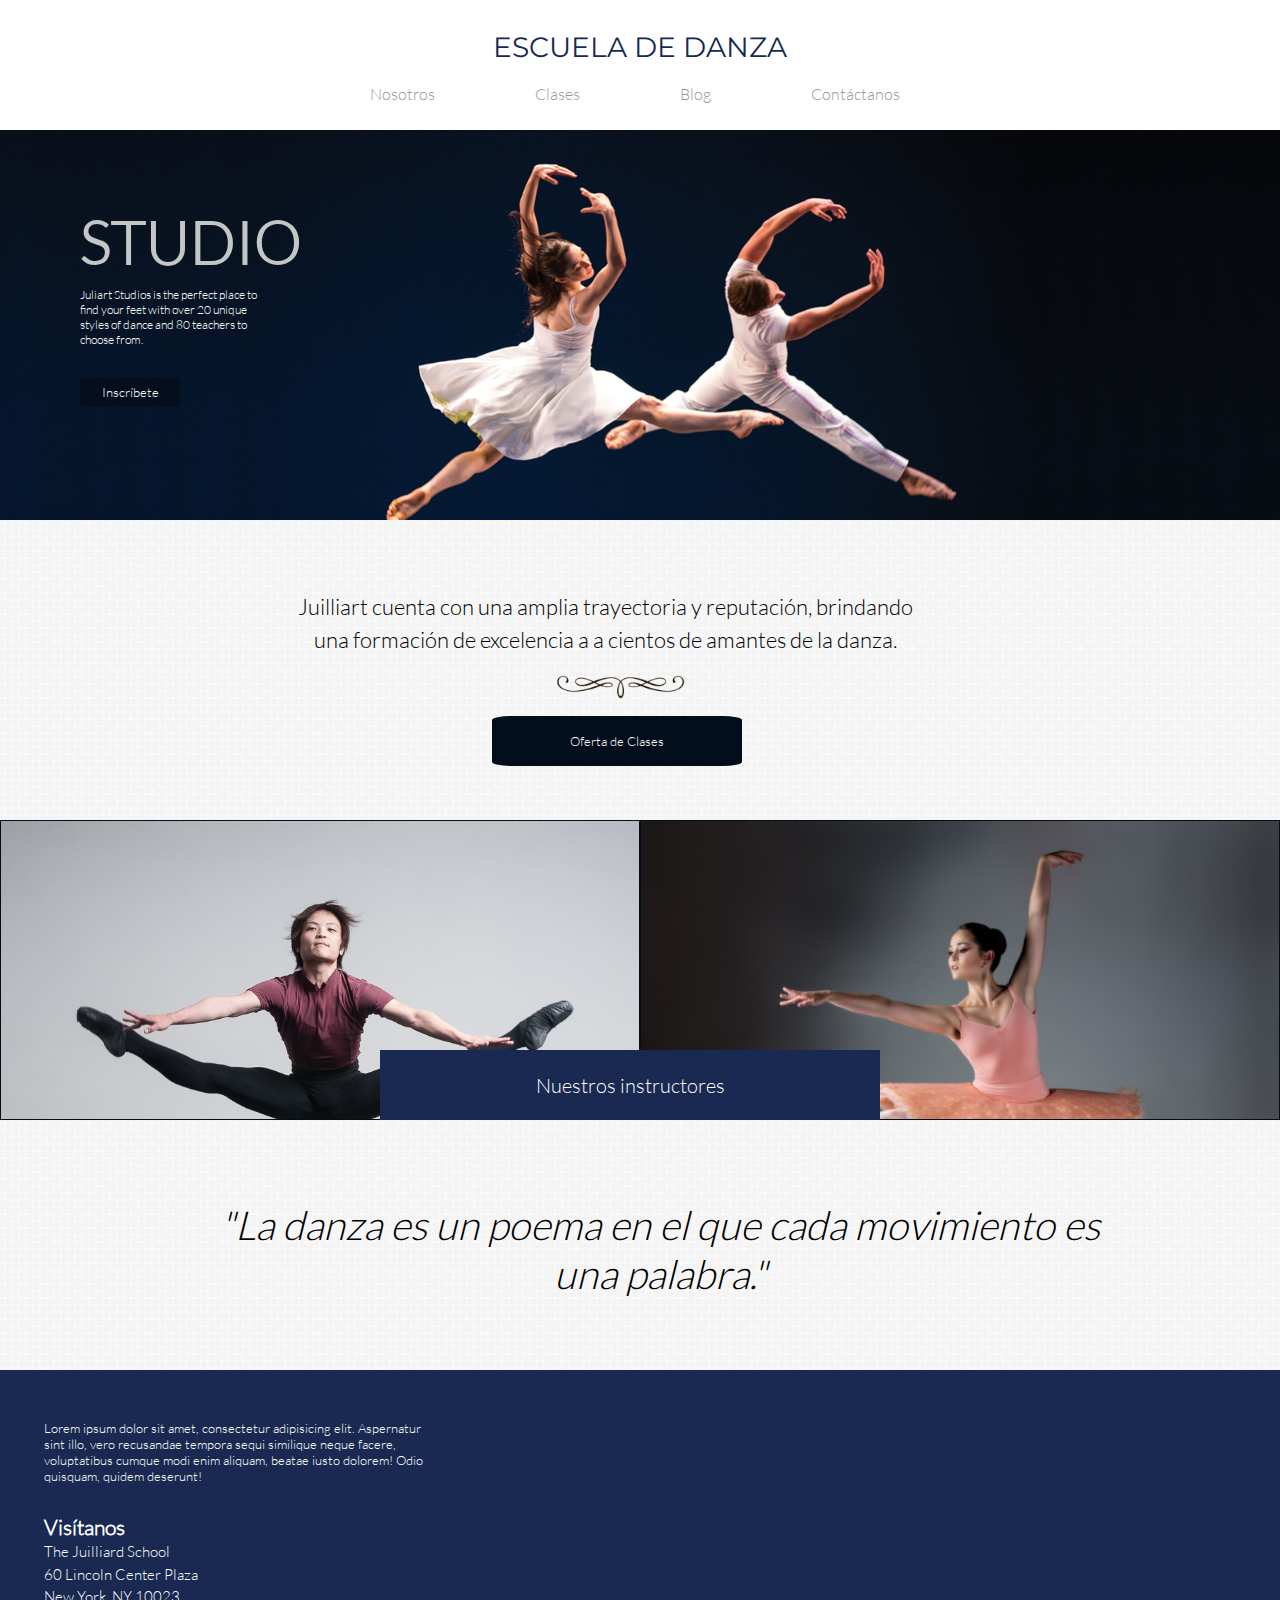
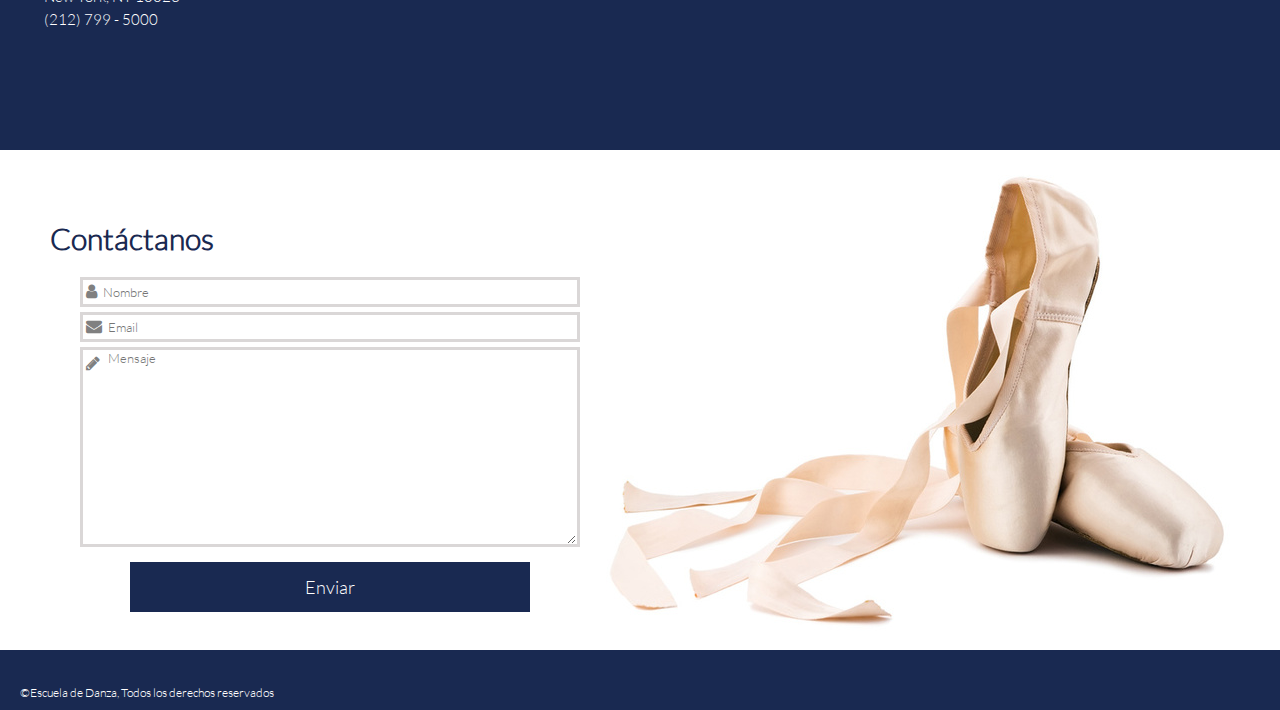
<file: index.html>
<!DOCTYPE html>
<html>
<head>
	<meta charset="UTF-8">
	<title>Escuela de Danza</title>
	<link rel='stylesheet' type='text/css' href='http://fonts.googleapis.com/css?family=Montserrat:400,700'>
	<link rel="stylesheet" type="text/css" href="css/grid-system.css">
	<link rel="stylesheet" type="text/css" href="css/utilities.css">
	<link rel="stylesheet" type="text/css" href="css/common.css">
	<link rel="stylesheet" type="text/css" href="css/main.css">
	<link rel="stylesheet" href="https://maxcdn.bootstrapcdn.com/font-awesome/4.5.0/css/font-awesome.min.css">

</head>
<body>
	<header>
		<div class="container-fluid">
			<p>ESCUELA DE DANZA</p>
			<nav>
				<ul>
					<li><a href="nosotros.html">Nosotros</a></li>
					<li><a href="clases.html">Clases</a></li>
					<li><a href="blog.html">Blog</a></li>
					<li><a href="">Contáctanos</a></li>
				</ul>
			</nav>
		</div>
	</header>
	<section class="primera">
		<div class="container-fluid">
			<div class="danza">
				<div class="texto">
					<p class="titulo">STUDIO</p>
					<p class="info">	Juliart Studios is the perfect place to find your feet with over 20 unique styles of dance and 80 teachers to choose from.</p>
					<button class="insc"><a href="clases.html"><p>Inscríbete</p></a></button>
		
				</div>
			</div>
		</div>
	</section>
	<section class="segunda">
		<div class="container-fluid">
			<div class="caja1">
				<p>Juilliart cuenta con una amplia trayectoria y reputación, brindando una formación de excelencia a a cientos de amantes de la danza.</p>
				<img src="img/decoration_1.png">
				<button class="boton2">
				<a href="">Oferta de Clases</a>
				</button>
			</div>
		</div>
	</section>
	<section class="tercera">
		<div class="container-fluid">
			<div class="col-6">
				<div class="imagen1">
				</div>
			</div>
			<div class="col-6">
				<div class="imagen2">
				</div>
			</div>
			<button class="boton3">
				<a href="">Nuestros instructores</a>
			</button>
		</div>
	</section>
	<section class="cuarta">
		<div class="container-fluid">
			<div class="frase1">
				<p><i>"La danza es un poema en el que cada movimiento es una palabra."</p>
			</div>
		</div>
	</section>
	<section class="quinta">
		<div class="container-fluid">
			<div class="ubicacion">
				<div class="col-6">
					<p> Lorem ipsum dolor sit amet, consectetur adipisicing elit. Aspernatur sint illo, vero recusandae tempora sequi similique neque facere, voluptatibus cumque modi enim aliquam, beatae iusto dolorem! Odio quisquam, quidem deserunt!</p>
					<ul>
						<li><h3>Visítanos</h3></li>
						<li>The Juilliard School</li>
						<li>60 Lincoln Center Plaza</li>
						<li>New York, NY 10023</li>
						<li>(212) 799 - 5000</li>
					</ul>
				</div>
				<div class="col-6">
					<iframe src="https://www.google.com/maps/embed?pb=!1m14!1m8!1m3!1d12085.865746194442!2d-73.9828286!3d40.7737587!3m2!1i1024!2i768!4f13.1!3m3!1m2!1s0x0%3A0xf876ccebba645bff!2sEscuela+Juilliard!5e0!3m2!1ses-419!2spe!4v1454088669685" width="450" height="300" frameborder="0" style="border:0" allowfullscreen></iframe>
				</div>
			</div>
		</div>
	</section>
	<section class="sexta">
		<div class="container-fluid">
			<div class="ultima">
			<p class="contact">Contáctanos</p>
			<form action="">
			<p class="nombre">
				<i class="fa fa-user"></i>
				<input type="text" placeholder="Nombre"name=" buscar" />
			</p>
			<p class="direccion">
				<i class="fa fa-envelope"></i>
				<input type="text" placeholder="Email"name=" buscar" />
			</p>
			<p class="mensaje">
				<i class="fa fa-pencil"></i>
				<textarea name="" id="" cols="30" rows="10"placeholder="Mensaje"></textarea>
			</p>
			</form>
			<button class="enviar">
				<a href="">Enviar</a>
			</button>
			</div>
		</div>
	</section>
	<footer>
		<div class="text-white">
			<p>&copy;Escuela de Danza, Todos los derechos reservados</p>
		</div>
	</footer>
</body>
</html>
</file>
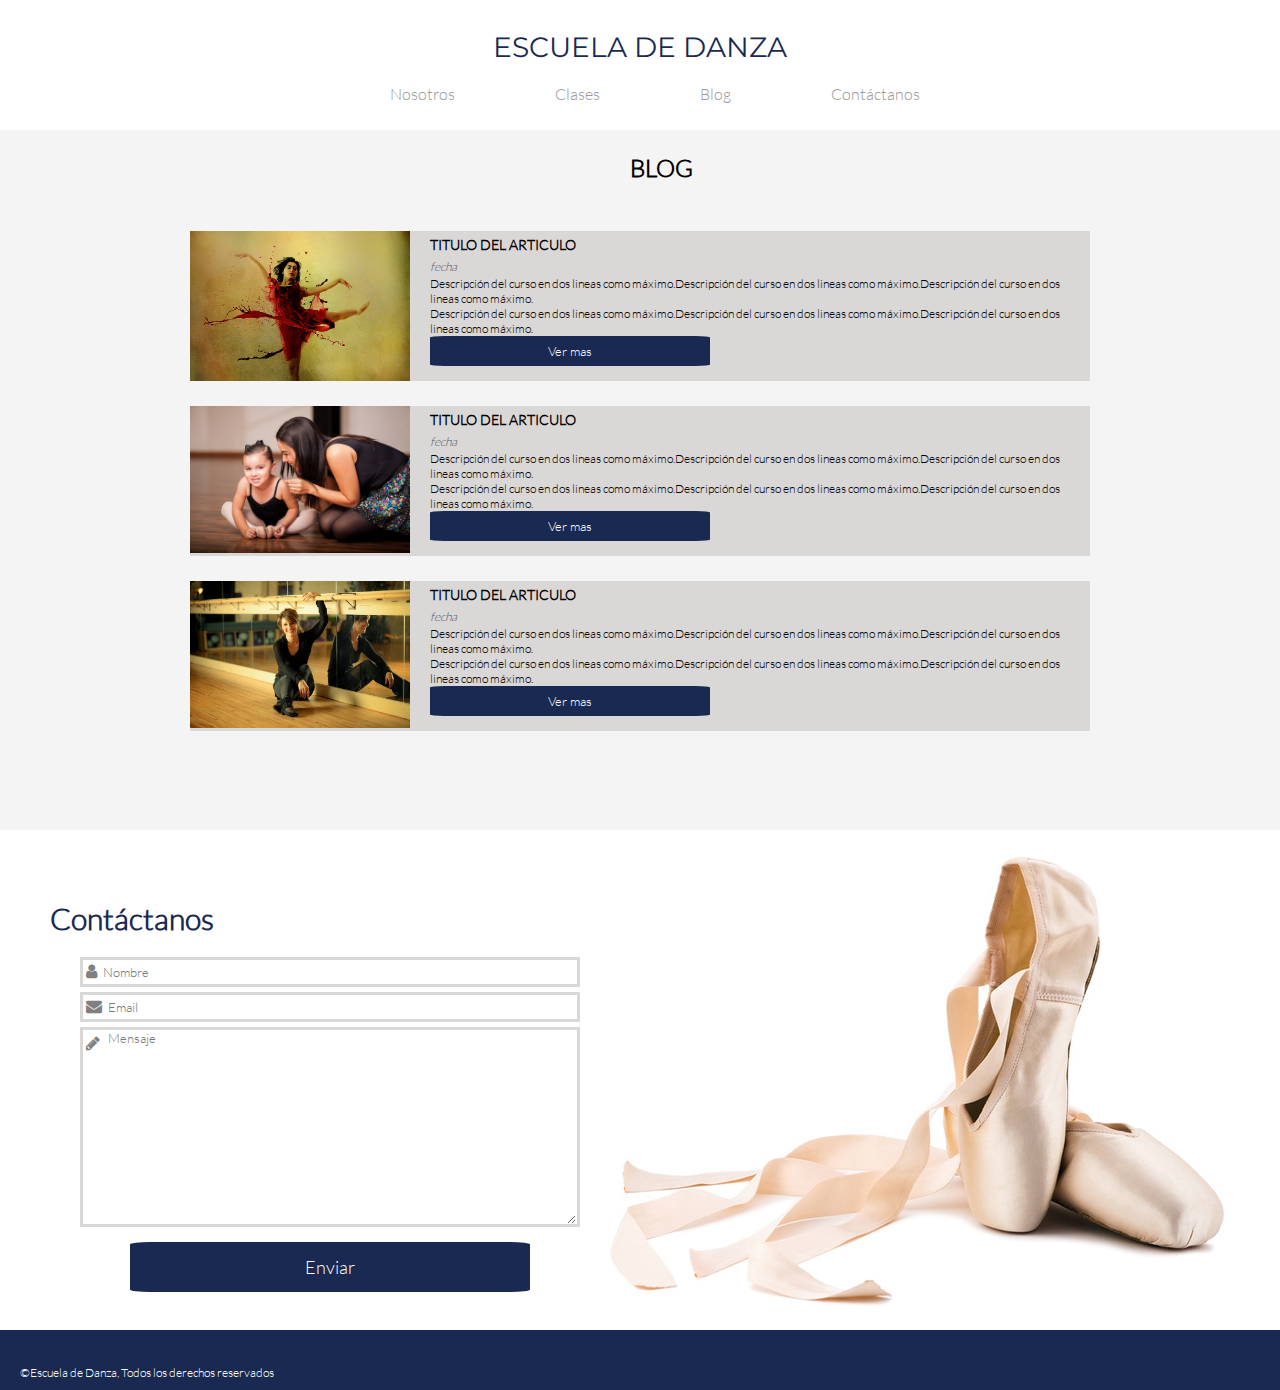
<file: blog.html>
<!DOCTYPE html>
<html>
<head>
	<meta charset="UTF-8">
	<title>Escuela de Danza</title>
	<link rel='stylesheet' type='text/css' href='http://fonts.googleapis.com/css?family=Montserrat:400,700'>
	<link rel="stylesheet" type="text/css" href="css/grid-system.css">
	<link rel="stylesheet" type="text/css" href="css/utilities.css">
	<link rel="stylesheet" type="text/css" href="css/common.css">
	<link rel="stylesheet" type="text/css" href="css/blog.css">
	<link rel="stylesheet" type="text/css" href="css/common.css">
	<link rel="stylesheet" href="https://maxcdn.bootstrapcdn.com/font-awesome/4.5.0/css/font-awesome.min.css">
</head>
<body>
	<header>
		<div class="container-fluid">
			<p>ESCUELA DE DANZA</p>
			<nav>
				<ul>
					<li><a href="nosotros.html">Nosotros</a></li>
					<li><a href="clases.html">Clases</a></li>
					<li><a href="blog.html">Blog</a></li>
					<li><a href="">Contáctanos</a></li>
				</ul>
			</nav>
		</div>
	</header>
	<section class="primera bg-gray">
		<div class="container-fluid">
			<p class="titulo2 lh">BLOG</p>
			<div class="col-12">
				<div class="uno">
					<img src="img/blog1.jpg">
					<h1>TITULO DEL ARTICULO</h1>
					<p class="text-gray lh">fecha</p>
					<p class="textillo">Descripción del curso en dos lineas como máximo.Descripción del curso en dos lineas como máximo.Descripción del curso en dos lineas como máximo.</p>
					<p class="textillo">Descripción del curso en dos lineas como máximo.Descripción del curso en dos lineas como máximo.Descripción del curso en dos lineas como máximo.</p>
					<button><p>Ver mas</p></button>
				</div>
				<div class="uno">
					<img src="img/profesor_5jpg.jpg">
					<h1>TITULO DEL ARTICULO</h1>
					<p class="text-gray lh">fecha</p>
					<p class="textillo">Descripción del curso en dos lineas como máximo.Descripción del curso en dos lineas como máximo.Descripción del curso en dos lineas como máximo.</p>
					<p class="textillo">Descripción del curso en dos lineas como máximo.Descripción del curso en dos lineas como máximo.Descripción del curso en dos lineas como máximo.</p>
					<button><p>Ver mas</p></button>
				</div>
				<div class="uno">
					<img src="img/instructor_1.jpg">
					<h1>TITULO DEL ARTICULO</h1>
					<p class="text-gray lh">fecha</p>
					<p class="textillo">Descripción del curso en dos lineas como máximo.Descripción del curso en dos lineas como máximo.Descripción del curso en dos lineas como máximo.</p>
					<p class="textillo">Descripción del curso en dos lineas como máximo.Descripción del curso en dos lineas como máximo.Descripción del curso en dos lineas como máximo.</p>
					<button><p>Ver mas</p></button>
				</div>
			</div>
		</div>
	</section>
	<section class="sexta">
		<div class="container-fluid">
			<div class="ultima">
			<p class="contact">Contáctanos</p>
			<form action="">
			<p class="nombre">
				<i class="fa fa-user"></i>
				<input type="text" placeholder="Nombre"name=" buscar" />
			</p>
			<p class="direccion">
				<i class="fa fa-envelope"></i>
				<input type="text" placeholder="Email"name=" buscar" />
			</p>
			<p class="mensaje">
				<i class="fa fa-pencil"></i>
				<textarea name="" id="" cols="30" rows="10"placeholder="Mensaje"></textarea>
			</p>
			</form>
			<button class="enviar">
				<a href="">Enviar</a>
			</button>
			</div>
		</div>
	</section>
	<footer>
		<div class="text-white">
			<p>&copy;Escuela de Danza, Todos los derechos reservados</p>
		</div>
	</footer>
</body>
</html>
</file>
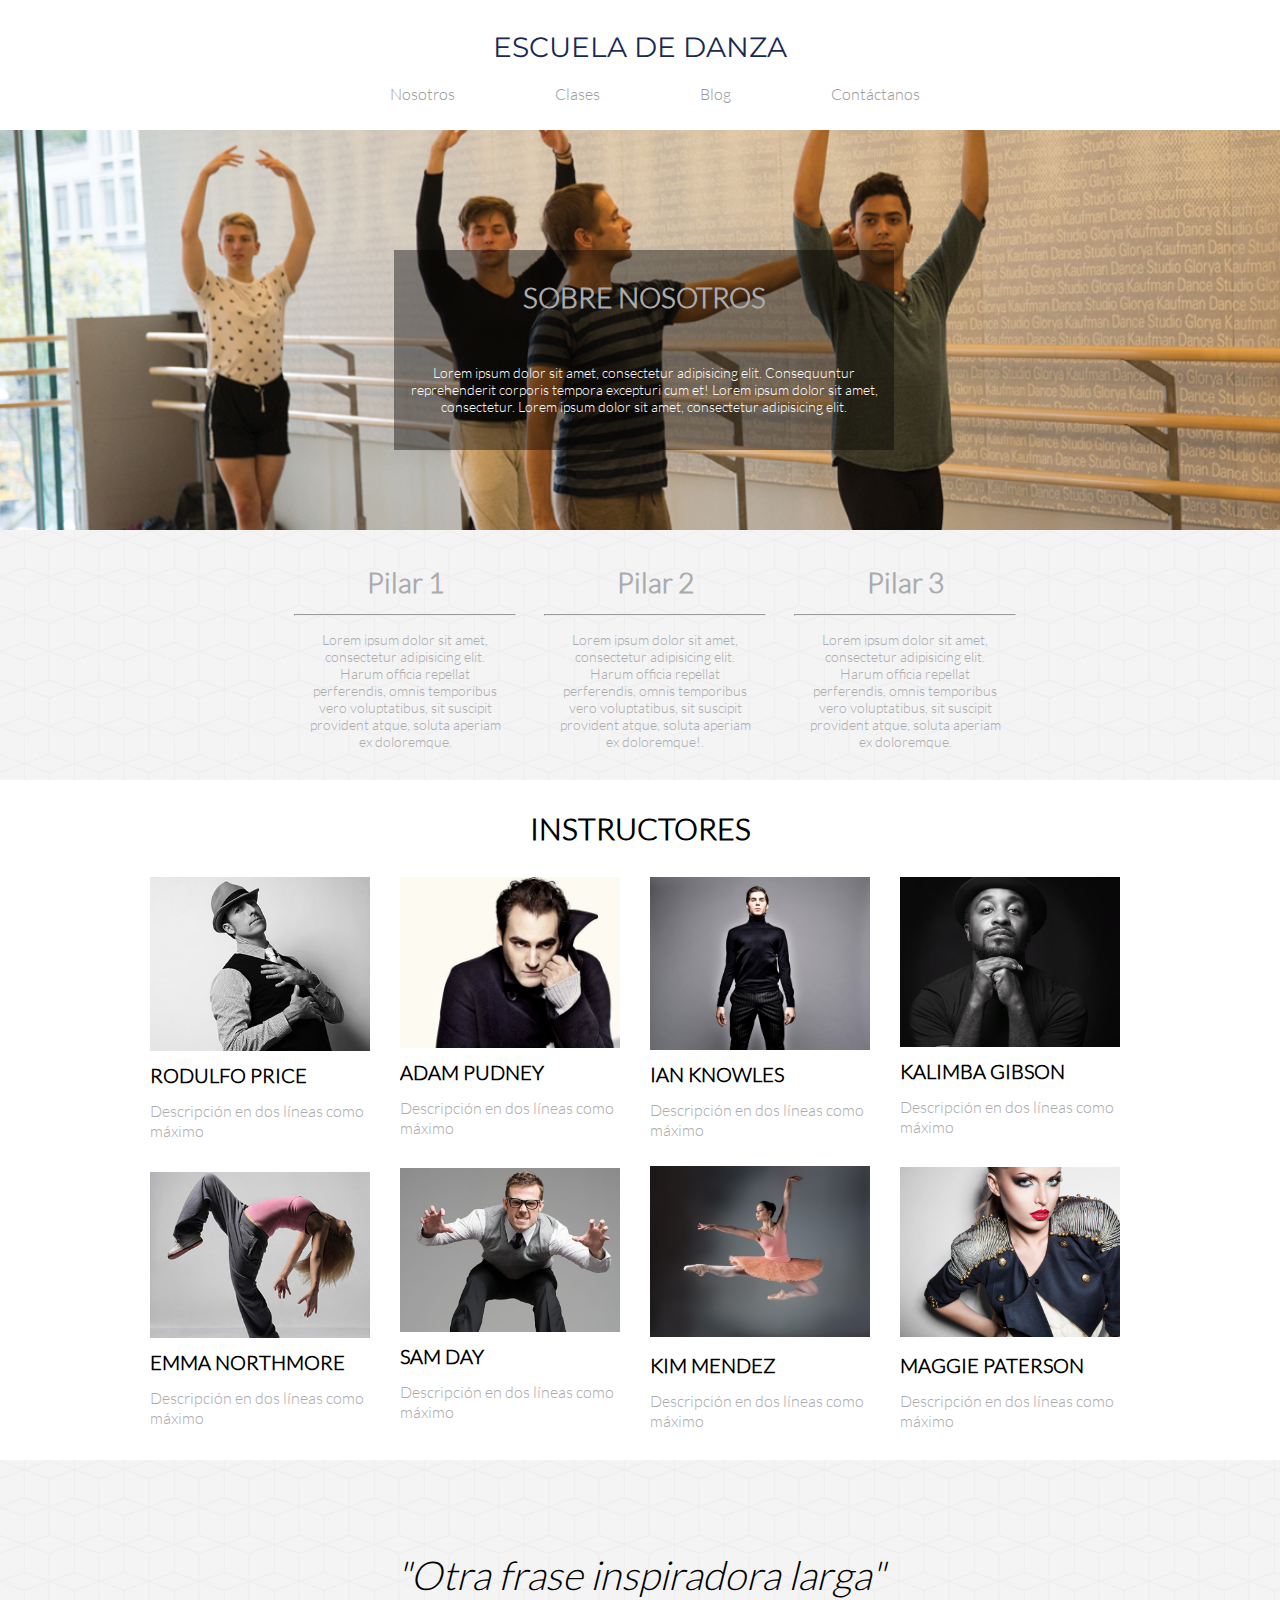
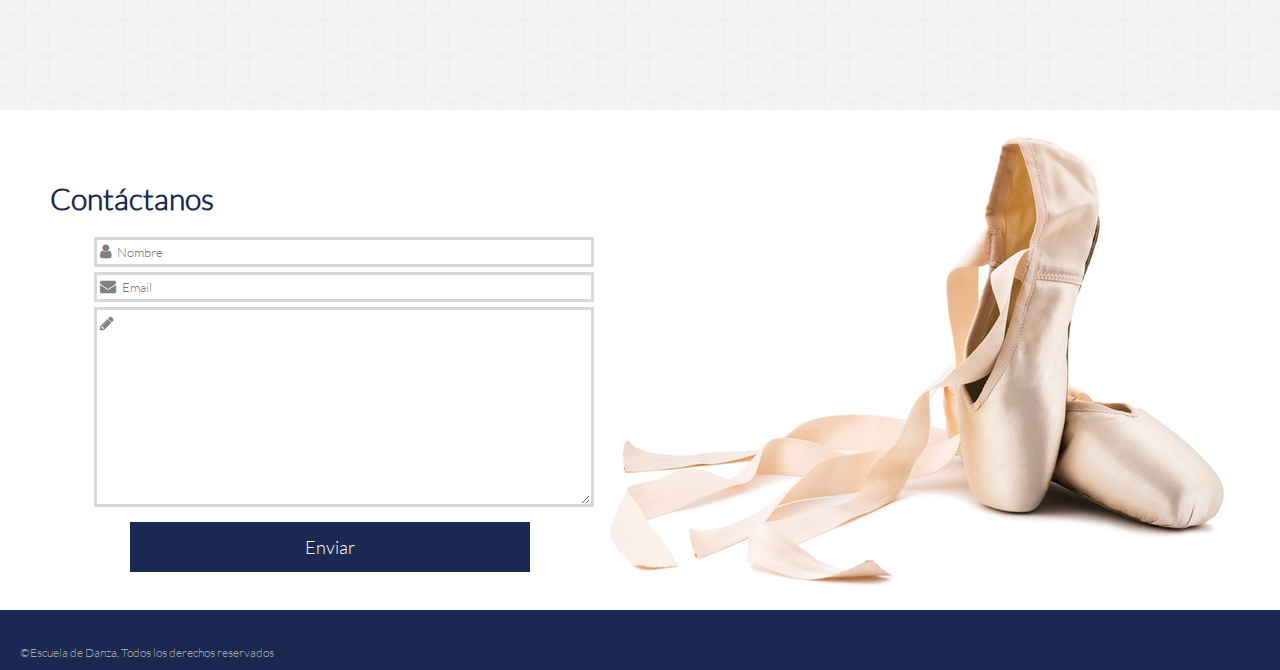
<file: nosotros.html>
<!DOCTYPE html>
<html>
<head>
	<meta charset="UTF-8">
	<title>Escuela de Danza</title>
	<link rel='stylesheet' type='text/css' href='http://fonts.googleapis.com/css?family=Montserrat:400,700'>
	<link rel="stylesheet" type="text/css" href="css/grid-system.css">
	<link rel="stylesheet" type="text/css" href="css/utilities.css">
	<link rel="stylesheet" type="text/css" href="css/common.css">
	<link rel="stylesheet" type="text/css" href="css/nosotros.css">
	<link rel="stylesheet" type="text/css" href="css/common.css">
	<link rel="stylesheet" href="https://maxcdn.bootstrapcdn.com/font-awesome/4.5.0/css/font-awesome.min.css">
</head>
<body>
	<header>
		<div class="container-fluid">
			<p>ESCUELA DE DANZA</p>
			<nav>
				<ul>
					<li><a href="nosotros.html">Nosotros</a></li>
					<li><a href="clases.html">Clases</a></li>
					<li><a href="blog.html">Blog</a></li>
					<li><a href="">Contáctanos</a></li>
				</ul>
			</nav>
		</div>
	</header>
	<section>
		<div class="container-fluid">
			<div class="dance">
				<div class="col-4">
					<div class="nosotros">
						<h1 class="text-white">SOBRE NOSOTROS</h1>
						<p class="text-white">Lorem ipsum dolor sit amet, consectetur adipisicing elit. Consequuntur reprehenderit corporis tempora excepturi cum et! Lorem ipsum dolor sit amet, consectetur. Lorem ipsum dolor sit amet, consectetur adipisicing elit. 
						</p>
					</div>
				</div>
			</div>
		</div>
	</section>
	<section class="pilar">
		<div class="container-fluid">
			<div class="col-4">
				<h1>Pilar 1</h1><hr>
				<p>Lorem ipsum dolor sit amet, consectetur adipisicing elit. Harum officia repellat perferendis, omnis temporibus vero voluptatibus, sit suscipit provident atque, soluta aperiam ex doloremque.</p>
				</div>
			<div class="col-4">
				<h1>Pilar 2</h1><hr>
				<p>Lorem ipsum dolor sit amet, consectetur adipisicing elit. Harum officia repellat perferendis, omnis temporibus vero voluptatibus, sit suscipit provident atque, soluta aperiam ex doloremque!.</p>
				</div>
			<div class="col-4">
				<h1>Pilar 3</h1><hr>
				<p>Lorem ipsum dolor sit amet, consectetur adipisicing elit. Harum officia repellat perferendis, omnis temporibus vero voluptatibus, sit suscipit provident atque, soluta aperiam ex doloremque.</p>
				</div>
			</div>
	</section>
	<section class="tercera">
		<p class="titulo">INSTRUCTORES</p>
		<div class="row">
			<div class="col-12">
				<div class="col-3">
					<div class="uno">
						<img src="img/profesor_4.jpg">
						<div class="texto">	
							<h1 class="lh">RODULFO PRICE</h1>
							<P>Descripción en dos líneas como máximo</P>
						</div>
					</div>
					<div class="cinco">
						<img src="img/profesor_11.jpg">
						<div class="texto">	
							<h1 class="lh">EMMA NORTHMORE</h1>
							<P>Descripción en dos líneas como máximo</P>
						</div>
					</div>
				</div>
				<div class="col-3">
					<div class="uno">
						<img src="img/profesor_14.jpg">
						<div class="texto1">	
							<h1 class="lh">ADAM PUDNEY</h1>
							<P>Descripción en dos líneas como máximo</P>
						</div>
					</div>
					<div class="dos">
						<img src="img/profesor_12.jpg">
						<div class="texto2">	
							<h1 class="lh">SAM DAY</h1>
							<P>Descripción en dos líneas como máximo</P>
						</div>
					</div>
				</div>
				<div class="col-3">
					<div class="uno">
						<img src="img/profesor_1.jpg">
						<div class="texto7">	
							<h1 class="lh">IAN KNOWLES</h1>
							<P>Descripción en dos líneas como máximo</P>
						</div>
					</div>
					<div class="tres">
						<img src="img/profesor_9.jpg">
						<div class="texto3">	
							<h1 class="lh">KIM MENDEZ </h1>
							<P>Descripción en dos líneas como máximo</P>
						</div>
					</div>
				</div>
				<div class="col-3">
					<div class="uno">
						<img src="img/profesor_10.jpg">
						<div class="texto5">	
							<h1 class="lh">KALIMBA GIBSON</h1>
							<P>Descripción en dos líneas como máximo</P>
						</div>
					</div>
					<div class="cuatro">
						<img src="img/profesor_15.jpg">
						<div class="texto6">	
							<h1 class="lh"> MAGGIE PATERSON</h1>
							<P>Descripción en dos líneas como máximo</P>
						</div>
					</div>
				</div>
			</div>
	</section>
	<section class="cuarta">
		<p class="text-center frase">"Otra frase inspiradora larga"</p>
	</section>
	<section class="quinta">
		<div class="container-fluid">
			<div class="ultima">
			<p class="contact">Contáctanos</p>
				<div class="col-12">
					<form action="">
						<p class="nombre">
						<i class="fa fa-user"></i>
						<input type="text" placeholder="Nombre"name=" buscar" />
						</p>
						<p class="direccion">
						<i class="fa fa-envelope"></i>
						<input type="text" placeholder="Email"name=" buscar" />
						</p>
						<p class="mensaje">
						<i class="fa fa-pencil"></i>
						<textarea name="" id="" cols="30" rows="10"placeholder="Mensaje">
						</textarea>
						</p>
					</form>
				</div>
			<button class="enviar">
				<a href="">Enviar</a>
			</button>
			</div>
		</div>
	</section>
	<footer>
		<div class="text-white">
			<p>&copy;Escuela de Danza, Todos los derechos reservados</p>
		</div>
	</footer>
</body>
</htm
</file>
<file: css/grid-system.css>
/* GLOBAL */
* {
  box-sizing: border-box;
  margin: 0;
  padding: 0;
 }

.text-center {
	text-align: center;
}

.text-right {
	text-align: right;
}

/* Grid system */

.container {
	width: 968px;
	padding-left: 14px; 
	padding-right: 14px;
	margin: 0px auto;
	position: relative;
}

.container-fluid {
	width: 100%;
}

.row {
	width: 100%;
	margin-left: -14px;
	margin-right: -14px;
}

.row:before, .row:after{
  content: " ";
  display: table;
}

.row:after {
  clear: both;
}

[class*="col-"] {
	min-height: 7px;
	padding: 0 14px;
	float: left;
}

.col-1 {
	/* (1 / 12) x 100 */
	width: 8.333333%;
} 

.col-2 {
	/* (2 / 12) x 100 */
	width: 16.666667%;
} 

.col-3 {
	/* (3 / 12) x 100 */
	width: 25%;
} 

.col-4 {
	/* (4 / 12) x 100 */
	width: 33.333333%;
}

.col-5 {
	/* (5 / 12) x 100 */
	width: 41.666667%;
}

.col-6 {
	/* (6 / 12) x 100 */
	width: 50%;
} 

.col-7 {
	/* (7 / 12) x 100 */
	width: 58.333333%;
}

.col-8 {
	/* (8 / 12) x 100 */
	width: 66.666667%;
}

.col-9 {
	/* (9 / 12) x 100 */
	width: 75%;
}

.col-10 {
	/* (10 / 12) x 100 */
	width: 83.333333%;
}

.col-11 {
	/* (11 / 12) x 100 */
	width: 91.666667%;
}

.col-12 {
	/* (12 / 12) x 100 */
	width: 100%;
}
</file>
<file: css/utilities.css>
/*Global*/
*{
	font-family: "Latolight";
}

@font-face{
	font-family: LatoHeavy;
	src: url(../fonts/LatoHeavy.ttf);
}
@font-face{
	font-family:Latolight ;
	src: url(../fonts/Latolight.ttf);
}
@font-face{
	font-family: DolceVita;
	src: url(../fonts/DolceVita.ttf);
}
@font-face{
	font-family: Neoteric-Bold;
	src: url(../fonts/Neoteric-Bold.ttf);
}

/* Shortcuts */

.pd-0{
	padding: 0;
}
.pt-5{
	padding-top: 5%;
}
.pb-5{
	padding-bottom: 5%;
}
.mg-0{
	margin: 0;
}
.w-100{
	width: 100%;
}
.lh{
	line-height: 1.5;
}
.text-center{
	text-align: center;
}
.text-left{
	text-align: left;
}
.text-white{
	color: white;
}
.text-gray{
	color: rgb(83, 88, 95);
}
.text-blue{
 color: #192951;
}
.a-none-decoration{
	text-decoration: none;
}
.bg-gray{
	background-color: rgb(244, 244, 244);
}
.bg-img-block{
	background-size: cover;
	background-repeat: no-repeat;
	background-position: center;
}
</file>
<file: css/common.css>
header{
	height: 130px;
	text-align: center;
	
}
header p{
	color: #192951;
	font-size: 28px;
	top: 30px;
	font-family: 'Montserrat', sans-serif;
}
header nav{
	left: 340px;
}
nav{
    width: 68%;
}
nav ul{
    list-style:none;
}
nav ul li{
 	float:left;
    font-size:16px;
    text-align:center;
}
nav ul li a{
 	color:#9A9A9A;
    display:block;
    text-decoration:none;
    padding: 20px;
    margin: 30px;
}
nav li:hover a{
	background:#192951;
}
.ultima{
	height: 500px;
	background: url("../img/shoes_!.jpg");
	background-repeat: no-repeat;
	background-position: 550px;
}
.contact{
	color: #192951;
	font-style: normal;
	font-size: 30px;
	font-weight: bold;
	left: 50px;
	top:70px;
	width: 600px;
}
input{
	border: none;
}

form p{
	border: solid #DAD7D7 3px;
	width: 500px;
	top: 90px;
	left: 80px;
	margin-bottom: 5px;
	height: 30px;
}
form i{
	padding: 3px;
	color: gray;
}
form .mensaje{
	height: 200px;	
}

.enviar{
	width: 400px;
	height: 50px;
	background-color:#192951;
	font-size: 18px;
	border: none;
	top: 100px;
	left: 130px;
}
.enviar a{
	text-decoration: none;
	color: white;
}
footer{
	height: 60px;
	background-color: #192951;
}
footer p{
	font-style: normal;
	font-size: 12px;
	top:35px;
	left: 20px;
}
textarea{
	border: none;
	width: 468px;
	height: 194px;
	left: 2px;
}
.mensaje i{
	top: -175px;
}
.nombre input{
	width: 470px;
}
.email input{
	width: 470px;
}
.text-white{
	width: 500px;
}
</file>
<file: css/main.css>
*{
	position: relative;
}
header{
	height: 130px;
	text-align: center;
}
header p{
	color: #192951;
	font-size: 28px;
	top: 30px;
	font-family: 'Montserrat', sans-serif;
}
header nav{
	left: 320px;
}
nav{
    width: 68%;
}
nav ul{
    list-style:none;
}
nav ul li{
 	float:left;
    font-size:16px;
    text-align:center;
}
nav ul li a{
 	color:#9A9A9A;
    display:block;
    text-decoration:none;
    padding: 20px;
    margin: 30px;
}
nav li:hover a{
	background:#192951;
}
.danza{
	background-image:url("../img/dance_1.jpg");
	height: 390px;
	background-repeat: no-repeat;
	background-size: cover;
}
.texto{
	height: 300px;
	width: 300px;
	left: 80px;
	top: 50px;
}
.titulo{
	font-size: 60px;
	color: #C3C6C5;
	font-weight: bold;
}
.info{
	font-size: 12px;
	width: 180px;
	color: white;
	top: 10px;
}
.insc{
	width: 100px;
	height: 30px;
	border-radius: 7%;
	border: none;
	background-color: #040E1D;
	top: 40px;
}
.insc a{
	text-decoration: none;
	color: white;
}
.segunda{
	height: 300px;
	background:url("../img/textura_2.jpg");
}
.caja1{
	text-align: center;
}
.caja1 p{
	width: 650px;
	font-size: 22px;
	line-height: 150%;
	top:70px;
	left: 280px;
}
.caja1 img{
	width: 140px;
	top: 30px;
	left: 105px;
}
.boton2{
	width: 250px;
	height: 50px;
	background-color:#030E1C; 
	border-radius: 8%;
	left: -95px;
	top: 20px;
	border:none;
}
.boton2 a{
	text-decoration: none;
	color: white;
}
.tercera{
	height: 300px;
}
.tercera .col-6{
	padding: 0;
	height: 300px;
	background-size: cover;
}
.imagen1{
	background: url("../img/instructor_4.jpg");
	height: 300px;
	background-size: cover;
	border:solid 1px #030e1c;
}
.imagen2{
	background: url("../img/profesor_9.jpg");
	height: 300px;
	background-size: cover;
	border:solid 1px #030e1c;	
}
.boton3{
	height: 70px;
	width: 500px;
	top: -70px;
	left: 380px;
	background-color: #192951;
	border: none;
}
.boton3 a{
	text-decoration: none;
	color: white;
	font-size: 20px;
}
.cuarta{
	height: 250px;
	background:url("../img/textura_2.jpg");
}
.frase1 p{
	width: 1000px;
	text-align: center;
	font-size: 40px;
	left: 160px;
	top: 30px;
	padding: 50px;
}
.quinta{
	background-color: #192951;
	height: 380px;
}
.col-6 iframe{
	top: 45px;
}
.ubicacion p{
	font-style: normal;
	width: 400px;
	font-size: 13px;
	color: white;
	top: 50px;
	left:30px;
}
.ubicacion ul li{
	list-style: none;
	font-style: normal;
	color: white;
	font-size: 15px;
	line-height: 150%;
	top: 80px;
	left:30px;
}
.ubicacion ul li:first-child{
	font-size: 18px;
}
.ultima{
	height: 500px;
	background: url("../img/shoes_!.jpg");
	background-repeat: no-repeat;
	background-position: 550px;
}
.contact{
	color: #192951;
	font-style: normal;
	font-size: 30px;
	font-weight: bold;
	left: 50px;
	top:70px;
	width: 600px;
}
input{
	border: none;
}

form p{
	border: solid #DAD7D7 3px;
	width: 500px;
	top: 90px;
	left: 80px;
	margin-bottom: 5px;
	height: 30px;
}
form i{
	padding: 3px;
	color: gray;
}
form .mensaje{
	height: 200px;	
}

.enviar{
	width: 400px;
	height: 50px;
	background-color:#192951;
	font-size: 18px;
	border: none;
	top: 100px;
	left: 130px;
}
.enviar a{
	text-decoration: none;
	color: white;
}
footer{
	height: 60px;
	background-color: #192951;
}
footer p{
	font-style: normal;
	font-size: 12px;
	top:35px;
	left: 20px;
}
textarea{
	border: none;
	width: 468px;
	height: 194px;
	left: 2px;
}
.mensaje i{
	top: -175px;
}
.nombre input{
	width: 470px;
}
.email input{
	width: 470px;
}
.text-white{
	width: 500px;
}
</file>
<file: css/blog.css>
*{
	position: relative;
}
.primera{
	height: 700px;
}
.uno{
	height: 150px;
	width: 900px;
	margin: auto;
	margin-bottom: 25px;
	background-color: #DAD7D7;
	overflow: hidden;
}
.uno img{
	width: 220px;
	height: auto;	
	float: left;
	margin-right: 20px;
}
.uno .img2{
	width: 220px;
	height: 200px;
	float: left;
}
button{
	width: 280px;
	height: 30px;
	background-color: #192951;
	border: none;
	top: 10px;
	border-radius: 5%;
	text-align: center;
}
button p{
	color: white;
}
.uno h1{
	font-size: 14px;
	top: 5px;
}
.uno .text-gray{
	font-size: 12px;
	font-style: italic;
	top: 10px;
}
.uno .textillo{
	font-size: 12px;
	top: 10px;
}
.titulo2{
	font-size: 24px;
	padding: 20px;
	font-weight: bolder;
	margin-bottom: 25px;
}
</file>
<file: css/nosotros.css>
*{
	position: relative;
}
.dance{
	height: 400px;
	background: url("../img/dance_7.jpg");
	background-position: 0 -120px;
	background-size: 1790px;
}
.nosotros{
	width: 500px;
	height: 200px;
	background-color: rgba(0, 0, 0, 0.4);
	text-align: center;
	top: 120px;
	left: -250px;
}
.nosotros p{
	font-size: 14px;
	top: 35px;
}
.nosotros h1{
	top: 15px;
}
.pilar, .cuarta{
	height: 250px;
	background: url("../img/cubes.png");
	background-size: 50px;
}
.col-12 .col-4 h1,p{
	color: #ABABAE;
}
.pilar .col-4{
	width: 250px;
	text-align: center;
	left: 280px;
	top: 20px;
}
.col-4 h1{
	font-size: 28px;
	padding: 15px;
	color: #ABABAE;
}
.col-4 p{
	font-size: 14px;
	padding: 15px;
}
.tercera{
	height: 680px;
	background-color: white;
	padding: 0;
}
.uno{
	overflow: hidden;
}
.uno img{
	width: 220px;
	height: auto;
}
.texto{
	top: -50px;
	background-color: white;
}
.texto1{
	height: 140px;
	top: -140px;
	background-color: white;
}
.dos{
	overflow: hidden;
	top: -160px;
	height: 280px;
}
.dos img{
	width: 220px;
	height: auto;
}
.texto2{
	top: -70px;
	background-color: white;
	height: 100px;
}
.tres{
	overflow: hidden;
	top: -135px;
}
.tres img{
	width: 220px;
	height: auto;
}
.texto3{
	background-color: white;
	height: 100px;
}
.texto5{
	top: -10px;
	background-color: white;
}
.cuatro{
	overflow: hidden;
	top: 20px;
}
.cuatro img{
	width: 220px;
	height: auto;
}
.texto6{
	background-color: white;
}
.texto,.texto1,.texto2,.texto3,.texto5,.texto6{
	width: 220px 	 	
}
.col-3 h1{
	font-size: 20px;
	padding: 10px 10px 10px 0px;
}
.cinco{
	overflow: hidden;
	top: -19px;
}
.cinco img{
	width: 220px;
	height: auto;
}
.texto7{
	background-color: white;
	top: -125px;
	height: 126px;
	width: 220px;
}
.tercera .col-3{
	padding: 0;
	width: 250px;
	height: 550px;
}
.tercera .col-12{
	left: 150px;
	width: auto;
	height: 550px;
}
.titulo{
	font-size: 30px;
	padding: 30px;
	text-align: center;
	color: black;
	font-weight: bolder;
}
.frase{
	font-style:italic;
	font-size: 40px;
	color: black;
	padding: 90px;
}
</file>
